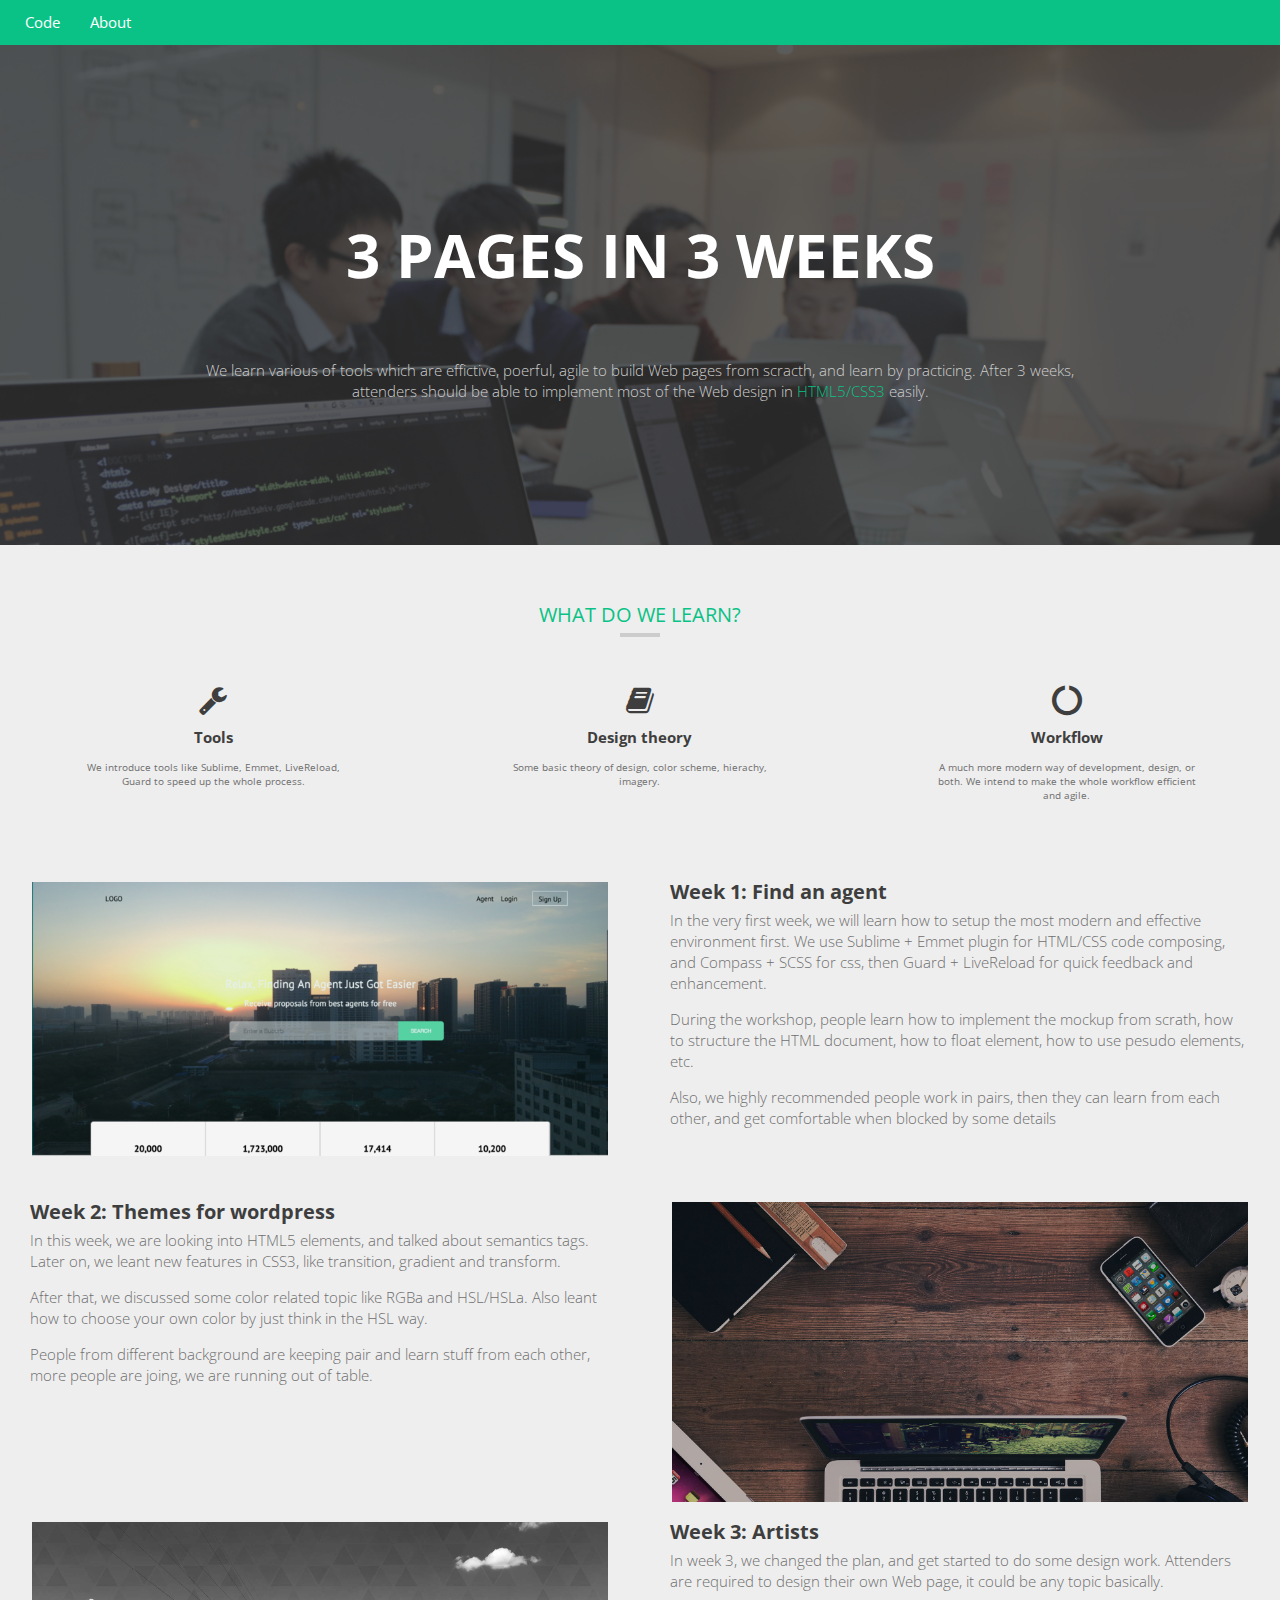
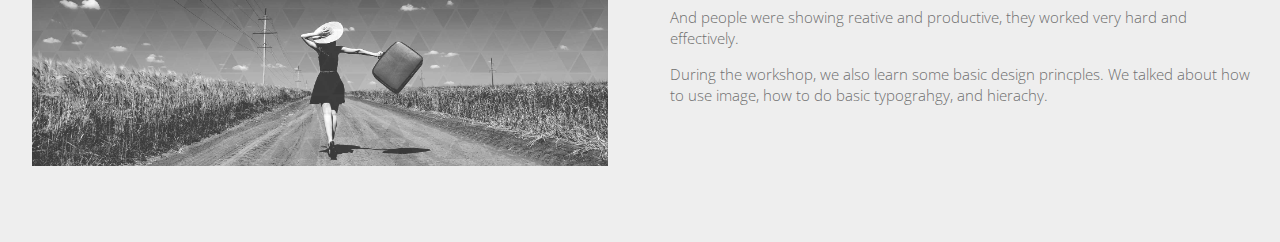
<file: index.html>
<!DOCTYPE html>
<html>

<head>
    <title>My Compass</title>
    <meta name="viewport" content="width=device-width, initial-scale=1">
    <meta charset="UTF-8">
    <!--[if IE]>
	    <script src="http://html5shiv.googlecode.com/svn/trunk/html5.js"></script>
		<![endif]-->
<!-- 		<link rel="stylesheet" media="screen and (max-width: 480px)" href="numbers-small.css">
 -->
 		<link rel="stylesheet" href="http://fonts.googleapis.com/css?family=Open+Sans:300italic,400italic,600italic,300,600,400">
		<link rel="stylesheet" href="font-awesome/css/font-awesome.min.css">

    <link rel="stylesheet" href="css/screen.css">
</head>

<body>

	<header>
		<ul>
			<li><a href="http://fortawesome.github.io/Font-Awesome/icons/">Code</a></li>
			<li><a href="http://icodeit.org/about-me">About</a></li>
		</ul>
	</header>

	<section class="hero">
		<h2>3 pages in 3 weeks</h2>
		<p>We learn various of tools which are effictive, poerful, agile to build Web pages from scracth, and learn by practicing. After 3 weeks, attenders should be able to implement most of the Web design in <span>HTML5/CSS3</span> easily.</p>
		<!-- <ul>
			<li>
				<a href="http://icodeit.org/portfolio-timeline/"
					 target="_blank" class="mask"></a>
				<img src="images/showcase.png" alt="" class="case">	 
				<article class="information">
					<section class="detail">
						<img src="images/AlanJui.jpg" alt="AlanJui" class="avator">
						<div class="contact">
							<span class="name">Alan Jui</span>
							<span class="role">Dev</span>
							<span class="date">2014-11-28</span>
							<p>My Portfolio</p>
						</div>
						<a href="#" class="like">
							<div class="icon-heart">
								<i class="fa fa-heart-o"></i>
							</div>
						</a>
					</section>
				</article>
			</li>
		</ul> -->
	</section>

	<section class="topics container">
		<h3>What do we learn?</h3>
		<ul>
			<li>
				<div class="subject">
					<i class="fa fa-wrench"></i>
					<h4>Tools</h4>
					<p>We introduce tools like Sublime, Emmet, LiveReload, Guard to speed up the whole process.</p>
				</div>
			</li>
			<li>
				<div class="subject">
					<i class="fa fa-book"></i>
					<h4>Design theory</h4>
					<p>Some basic theory of design, color scheme, hierachy, imagery.</p>
				</div>
			</li>
			<li>
				<div class="subject">
					<i class="fa fa-circle-o-notch"></i>
					<h4>Workflow</h4>
					<p>A much more modern way of development, design, or both. We intend to make the whole workflow efficient and agile.</p>
				</div>
			</li>
		</ul>
	</section>

	<section class="sample" id="week-1">
		<ul>
			<li>
				<div class="thumb">
					<img src="images/accessiblity-resized.png" alt="Accessiblity">
				</div>
			</li>
			<li>
				<div class="description">
					<h4>Week 1: Find an agent</h4>
					<p>In the very first week, we will learn how to setup the most modern and effective environment first. We use Sublime + Emmet plugin for HTML/CSS code composing, and Compass + SCSS for css, then Guard + LiveReload for quick feedback and enhancement.</p>
					<p>During the workshop, people learn how to implement the mockup from scrath, how to structure the HTML document, how to float element, how to use pesudo elements, etc.</p>
					<p>Also, we highly recommended people work in pairs, then they can learn from each other, and get comfortable when blocked by some details</p>
				</div>
			</li>
		</ul>
	</section>
	
	<section class="sample" id="week-2">
		<ul>
			<li>
				<div class="description">
					<h4>Week 2: Themes for wordpress</h4>
					<p>In this week, we are looking into HTML5 elements, and talked about semantics tags. Later on, we leant new features in CSS3, like transition, gradient and transform.</p>
					<p>After that, we discussed some color related topic like RGBa and HSL/HSLa. Also leant how to choose your own color by just think in the HSL way.</p>
					<p>People from different background are keeping pair and learn stuff from each other, more people are joing, we are running out of table.</p>
				</div>
			</li>
			<li>
				<div class="thumb">
					<img src="images/hero-2.jpg" alt="Themes">
				</div>
			</li>

		</ul>
	</section>

	<section class="sample" id="week-3">
		<ul>
			<li>
				<div class="thumb">
					<img src="images/hero.jpg" alt="Artists">
				</div>
			</li>
			<li>
				<div class="description">
					<h4>Week 3: Artists</h4>
					<p>In week 3, we changed the plan, and get started to do some design work. Attenders are required to design their own Web page, it could be any topic basically.</p>
					<p>And people were showing reative and productive, they worked very hard and effectively.</p>
					<p>During the workshop, we also learn some basic design princples. We talked about how to use image, how to do basic typograhgy, and hierachy.</p>
				</div>
			</li>
		</ul>
	</section>
</body>

</html>
</file>
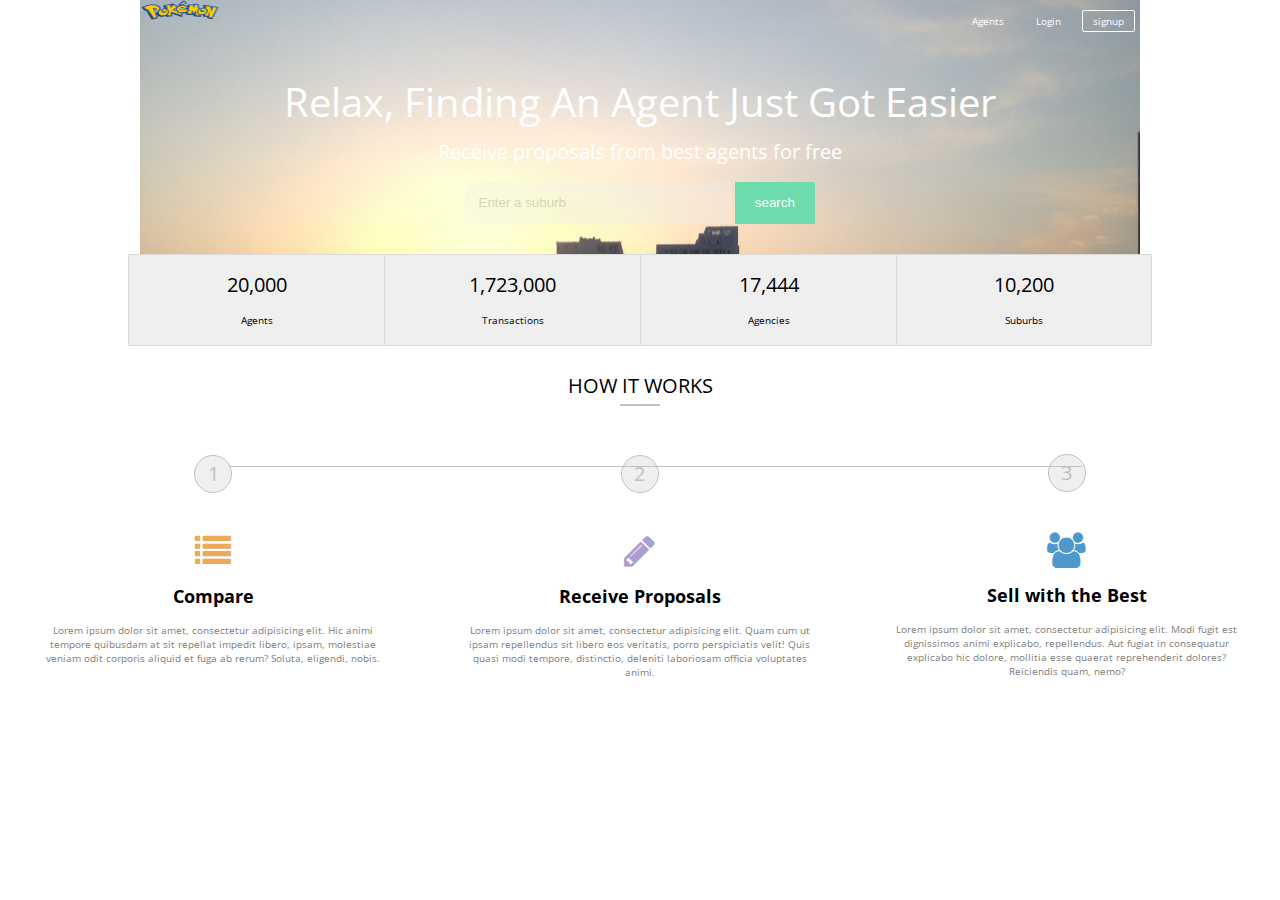
<file: week1.html>
<!DOCTYPE html>
<html>

<head>
    <title>My Compass</title>
    <meta name="viewport" content="width=device-width, initial-scale=1">
    <meta charset="UTF-8">
    <!--[if IE]>
	    <script src="http://html5shiv.googlecode.com/svn/trunk/html5.js"></script>
	<![endif]-->
		<link href='http://fonts.googleapis.com/css?family=Open+Sans:300italic,400italic,600italic,300,600,400' rel='stylesheet' type='text/css'>
		<link rel="stylesheet" href="font-awesome/css/font-awesome.min.css">

    <link href="css/week1.css" type="text/css" rel="stylesheet">
</head>

<body>
	
	<section class="hero">
		<header>
			<img src="images/logo.png" alt="logo">
			<ul>
				<li>Agents</li>
				<li>Login</li>
				<li>signup</li>
			</ul>
		</header>
		<h1>Relax, Finding An Agent Just Got Easier</h1>
		<h2>Receive proposals from best agents for free</h2>
		<form action="">
			<input type="text" placeholder="Enter a suburb">
			<input type="button" value="search">
		</form>
	</section>

	<section class="numbers">
		<ul>
			<li class="number">
				<h2>20,000</h2>
				<h3>Agents</h3>
			</li>
			<li class="number">
				<h2>1,723,000</h2>
				<h3>Transactions</h3>
			</li>
			<li class="number">
				<h2>17,444</h2>
				<h3>Agencies</h3>
			</li>
			<li class="number">
				<h2>10,200</h2>
				<h3>Suburbs</h3>
			</li>
		</ul>
	</section>

	<!-- <i class="fa fa-camera-retro fa-5x"></i> fa-5x -->
	<section class="how-it-works">
		<h2>How it works</h2>
		<ul>
			<li>
				<div class="detail">
					<span class="number">1</span>
					<i class="fa fa-list"></i>
					<h3>Compare</h3>
					<p>Lorem ipsum dolor sit amet, consectetur adipisicing elit. Hic animi tempore quibusdam at sit repellat impedit libero, ipsam, molestiae veniam odit corporis aliquid et fuga ab rerum? Soluta, eligendi, nobis. </p>
				</div>
			</li>
			<li>
				<div class="detail">
					<span class="number">2</span>
					<i class="fa fa-pencil"></i>
					<h3>Receive Proposals</h3>
					<p>Lorem ipsum dolor sit amet, consectetur adipisicing elit. Quam cum ut ipsam repellendus sit libero eos veritatis, porro perspiciatis velit! Quis quasi modi tempore, distinctio, deleniti laboriosam officia voluptates animi.</p>
				</div>
			</li>
			<li>
				<div class="detail">
					<span class="number">3</span>
					<i class="fa fa-users"></i>
					<h3>Sell with the Best</h3>
					<p>Lorem ipsum dolor sit amet, consectetur adipisicing elit. Modi fugit est dignissimos animi explicabo, repellendus. Aut fugiat in consequatur explicabo hic dolore, mollitia esse quaerat reprehenderit dolores? Reiciendis quam, nemo?</p>
				</div>
			</li>
		</ul>
	</section>

</body>

</html>
</file>
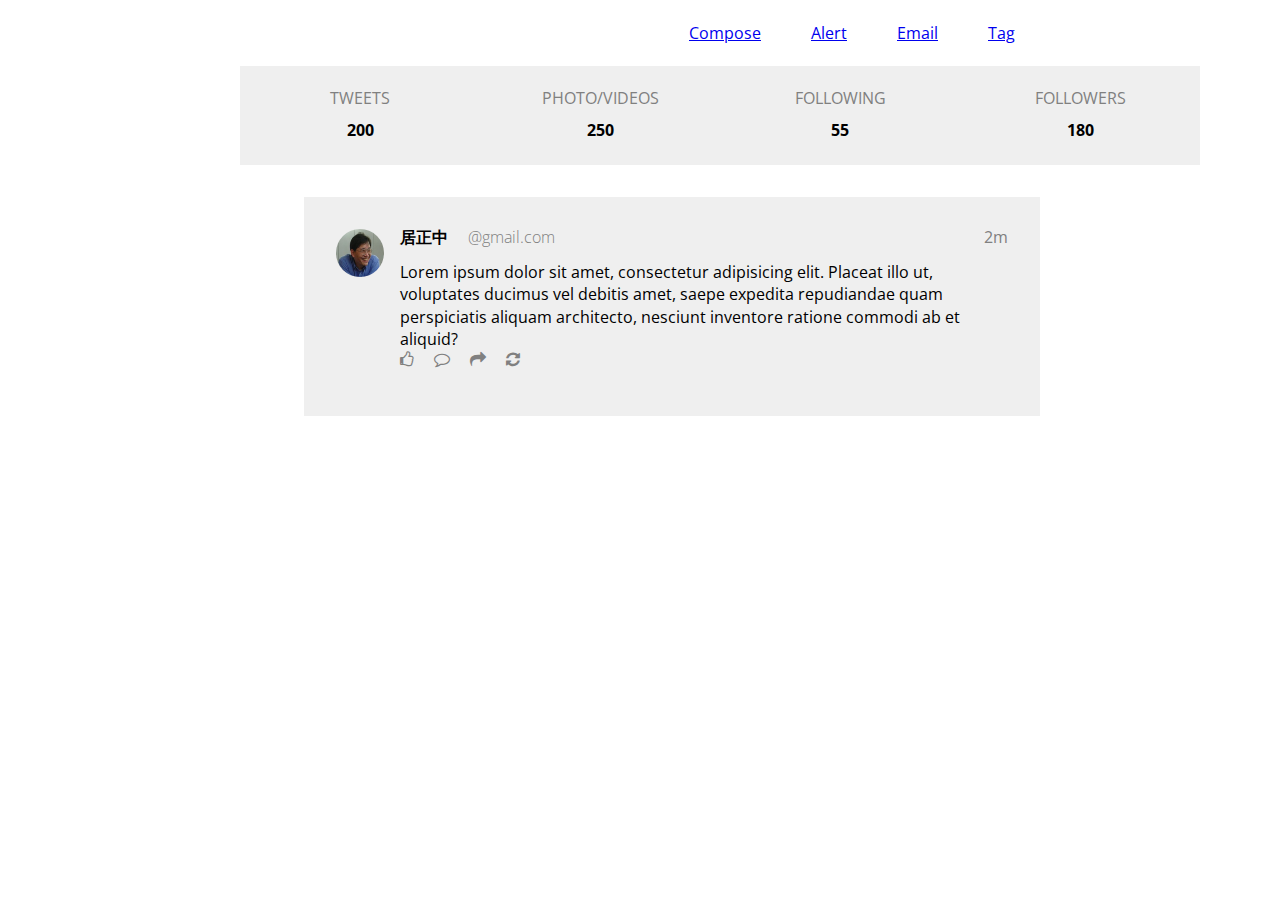
<file: week2.html>
<!DOCTYPE html>
<html>

<head>
    <title>My Compass</title>
    <meta name="viewport" content="width=device-width, initial-scale=1">
    <meta charset="UTF-8">
    <!--[if IE]>
	    <script src="http://html5shiv.googlecode.com/svn/trunk/html5.js"></script>
		<![endif]-->
<!-- 		<link rel="stylesheet" media="screen and (max-width: 480px)" href="numbers-small.css">
 -->		<link href='http://fonts.googleapis.com/css?family=Open+Sans:300italic,400italic,600italic,300,600,400' rel='stylesheet' type='text/css'>
		<link rel="stylesheet" href="font-awesome/css/font-awesome.min.css">

    <link href="css/week2.css" type="text/css" rel="stylesheet">
</head>

<body>

	<header>
		<nav>
			<ul>
				<li><a href="#" class="compose">Compose</a></li>
				<li><a href="#" class="alert">Alert</a></li>
				<li><a href="#" class="email">Email</a></li>
				<li><a href="#" class="tag">Tag</a></li>
			</ul>
		</nav>
	</header>

	<aside>
		<div class="profile"></div>
		<div class="gallery"></div>
		<div class="activities"></div>
	</aside>

	<section class="numbers">
		<ul>
			<li class="item">
				<h4>Tweets</h4>
				<p>200</p>
			</li>
			<li class="item">
				<h4>Photo/Videos</h4>
				<p>250</p>
			</li>
			<li class="item">
				<h4>Following</h4>
				<p>55</p>
			</li>
			<li class="item">
				<h4>Followers</h4>
				<p>180</p>
			</li>
		</ul>
	</section>

	<section class="content">
		<div class="articles">
			<article class="post">
				<img src="images/AlanJui.jpg" alt="Alan Jui" class="avator">
				<section class="content">
					<header>
						<span class="name">居正中</span>
						<span class="account">@gmail.com</span>
						<span class="time">2m</span>
					</header>
					<p>Lorem ipsum dolor sit amet, consectetur adipisicing elit. Placeat illo ut, voluptates ducimus vel debitis amet, saepe expedita repudiandae quam perspiciatis aliquam architecto, nesciunt inventore ratione commodi ab et aliquid?</p>
					<footer>
						<nav>
							<a href=""><i class="fa fa-thumbs-o-up"></i></a>
							<a href=""><i class="fa fa-comment-o"></i></a>
							<a href=""><i class="fa fa-share"></i></a>
							<a href=""><i class="fa fa-refresh"></i></a>
							<a href=""><i class="fa fa-maximize"></i></a>
						</nav>
					</footer>
				</section>
			</article>
			<article></article>
			<article></article>
			<article></article>
		</div>
	</section>

	<aside>
		<div class="trends"></div>
		<div class="to-follow"></div>
	</aside>

	<footer>
		<div class="copyright"></div>
	</footer>

</body>

</html>
</file>
<file: css/screen.css>
/* Welcome to Compass.
 * In this file you should write your main styles. (or centralize your imports)
 * Import this file using the following HTML or equivalent:
 * <link href="/stylesheets/screen.css" media="screen, projection" rel="stylesheet" type="text/css" /> */
html, body, div, span, applet, object, iframe,
h1, h2, h3, h4, h5, h6, p, blockquote, pre,
a, abbr, acronym, address, big, cite, code,
del, dfn, em, img, ins, kbd, q, s, samp,
small, strike, strong, sub, sup, tt, var,
b, u, i, center,
dl, dt, dd, ol, ul, li,
fieldset, form, label, legend,
table, caption, tbody, tfoot, thead, tr, th, td,
article, aside, canvas, details, embed,
figure, figcaption, footer, header, hgroup,
menu, nav, output, ruby, section, summary,
time, mark, audio, video {
  margin: 0;
  padding: 0;
  border: 0;
  font: inherit;
  font-size: 100%;
  vertical-align: baseline; }

html {
  line-height: 1; }

ol, ul {
  list-style: none; }

table {
  border-collapse: collapse;
  border-spacing: 0; }

caption, th, td {
  text-align: left;
  font-weight: normal;
  vertical-align: middle; }

q, blockquote {
  quotes: none; }
  q:before, q:after, blockquote:before, blockquote:after {
    content: "";
    content: none; }

a img {
  border: none; }

article, aside, details, figcaption, figure, footer, header, hgroup, main, menu, nav, section, summary {
  display: block; }

body {
  font-size: 62.5%;
  font-family: "Open Sans", sans-serif;
  text-align: center;
  color: #3e3e3e;
  background-color: #eeeeee;
  width: 100%; }

header {
  padding: 0 1em;
  background-color: #0ac285;
  overflow: hidden;
  *zoom: 1; }
  header li {
    float: left; }
    header li a {
      font-size: 1.5em;
      text-decoration: none;
      color: white;
      display: inline-block;
      padding: 1em 1em; }
    header li:hover {
      background-color: #09aa74; }

.hero {
  width: 100%;
  min-height: 50em;
  position: relative;
  background-color: #333333;
  z-index: 1; }
  .hero li {
    float: left;
    width: 33.33%;
    box-sizing: border-box;
    position: relative;
    height: 22em;
    overflow: hidden; }
    .hero li .case {
      width: 100%; }
    .hero li:hover .mask {
      top: 0; }
    .hero li .mask {
      display: block;
      position: absolute;
      top: -22em;
      left: 0;
      height: 100%;
      width: 100%;
      background-color: #3e3e3e;
      opacity: .1; }
  .hero:after {
    background: url("../images/hero.png");
    background-size: cover;
    position: absolute;
    content: '';
    z-index: -1;
    opacity: .2;
    width: 100%;
    height: 100%;
    top: 0;
    left: 0; }
  .hero h2 {
    font-size: 6em;
    font-weight: bold;
    padding: 3em 0 1em 0;
    text-transform: uppercase;
    color: white; }
  .hero p {
    color: #cecece;
    font-size: 1.5em;
    font-weight: lighter;
    line-height: 1.4;
    max-width: 70%;
    padding: 1em 0 8em;
    margin: 0 auto; }
    .hero p span {
      color: #0ac285; }

.information {
  position: absolute;
  background-color: #3e3e3e;
  top: 22em;
  left: 0;
  width: 100%;
  height: 100%;
  opacity: .9;
  transition: all .4s ease-in-out;
  text-align: left;
  padding: 0 1em;
  box-sizing: border-box;
  color: white;
  overflow: hidden;
  *zoom: 1; }
  .information h3 {
    font-size: 2em;
    padding: 1em 0; }
  .information .detail {
    position: relative;
    padding-top: 2em; }
    .information .detail .avator {
      position: absolute;
      width: 3em;
      height: 3em;
      bottom: 0;
      -moz-border-radius: 100%;
      -webkit-border-radius: 100%;
      border-radius: 100%; }
    .information .detail p {
      padding: .5em 0 0 0;
      font-size: 1.5em; }
    .information .detail .contact {
      margin-left: 4em; }
      .information .detail .contact .name {
        font-weight: bold;
        margin-right: .5em; }
      .information .detail .contact .role {
        color: #eeeeee; }
    .information .detail .like {
      position: absolute;
      font-size: 2em;
      bottom: 0;
      right: 0;
      color: white;
      background-color: #0ac285;
      border: 1px solid #0ac285;
      padding: .2em;
      -moz-border-radius: 100%;
      -webkit-border-radius: 100%;
      border-radius: 100%;
      transition: all .3s ease-in-out; }
      .information .detail .like:hover {
        color: #0ac285;
        background-color: white;
        border: 1px solid transparent; }

.topics {
  padding: 2em 0 4em;
  overflow: hidden;
  *zoom: 1; }
  .topics h3 {
    font-size: 2em;
    text-transform: uppercase;
    color: #0ac285;
    padding: 2em 0; }
    .topics h3:after {
      content: "";
      display: block;
      background-color: #cccccc;
      width: 2em;
      height: .2em;
      margin: .4em auto; }
  .topics li {
    float: left;
    width: 33.33%; }
    .topics li i {
      font-size: 3em; }
    .topics li h4 {
      font-size: 1.5em;
      padding: 1em 0;
      font-weight: bold; }
    .topics li p {
      line-height: 1.4;
      color: #6e6e6e;
      padding: 0 8em;
      margin-bottom: 4em; }

.sample {
  overflow: hidden;
  *zoom: 1; }
  .sample li {
    float: left;
    width: 50%;
    margin-bottom: 2em; }
    .sample li .thumb {
      width: 100%;
      height: 30em;
      overflow: hidden; }
      .sample li .thumb img {
        width: 90%;
        margin: 0 auto; }
    .sample li .description h4 {
      text-align: left;
      padding-left: 1.5em;
      font-size: 2em;
      font-weight: bold; }
    .sample li .description p {
      font-size: 1.5em;
      font-weight: lighter;
      color: #6e6e6e;
      line-height: 1.4;
      text-align: left;
      padding: .5em 2em; }
</file>
<file: css/week1.css>
/* Welcome to Compass.
 * In this file you should write your main styles. (or centralize your imports)
 * Import this file using the following HTML or equivalent:
 * <link href="/stylesheets/screen.css" media="screen, projection" rel="stylesheet" type="text/css" /> */
html, body, div, span, applet, object, iframe,
h1, h2, h3, h4, h5, h6, p, blockquote, pre,
a, abbr, acronym, address, big, cite, code,
del, dfn, em, img, ins, kbd, q, s, samp,
small, strike, strong, sub, sup, tt, var,
b, u, i, center,
dl, dt, dd, ol, ul, li,
fieldset, form, label, legend,
table, caption, tbody, tfoot, thead, tr, th, td,
article, aside, canvas, details, embed,
figure, figcaption, footer, header, hgroup,
menu, nav, output, ruby, section, summary,
time, mark, audio, video {
  margin: 0;
  padding: 0;
  border: 0;
  font: inherit;
  font-size: 100%;
  vertical-align: baseline; }

html {
  line-height: 1; }

ol, ul {
  list-style: none; }

table {
  border-collapse: collapse;
  border-spacing: 0; }

caption, th, td {
  text-align: left;
  font-weight: normal;
  vertical-align: middle; }

q, blockquote {
  quotes: none; }
  q:before, q:after, blockquote:before, blockquote:after {
    content: "";
    content: none; }

a img {
  border: none; }

article, aside, details, figcaption, figure, footer, header, hgroup, main, menu, nav, section, summary {
  display: block; }

body {
  font-family: 'Open Sans', sans-serif;
  font-size: 62.5%;
  text-align: center; }

.hero {
  max-width: 100em;
  margin: 0 auto;
  background: url("../images/sunset-resized.jpg");
  background-size: cover;
  color: #ffffff; }
  .hero header {
    overflow: hidden;
    *zoom: 1; }
    .hero header img {
      width: 8em;
      height: 2em;
      float: left; }
    .hero header ul {
      float: right; }
      .hero header ul li {
        float: left;
        margin: 1em .5em;
        padding: .5em 1em;
        border: 1px solid transparent;
        border-radius: 2px; }
        .hero header ul li:last-child {
          border: 1px solid #ffffff; }
  .hero h1 {
    font-size: 4em;
    padding: 1em 0 .5em 0; }
  .hero h2 {
    font-size: 2em; }
  .hero form {
    padding: 2em 0 4em 0; }
    .hero form input[type="text"] {
      padding: 1em;
      border: 0;
      width: 18em;
      border-radius: 2px 0 0 2px;
      background: #efefef;
      opacity: .3; }
    .hero form input[type="button"] {
      color: #ffffff;
      padding: 1em;
      border: 0;
      width: 6em;
      border-radius: 0 2px 2px 0;
      background-color: #6cdcac; }

.numbers {
  width: 80%;
  margin: 0 auto; }
  .numbers ul {
    position: relative;
    top: -1em;
    background: #efefef;
    overflow: hidden;
    *zoom: 1; }
    .numbers ul li {
      float: left;
      width: 25%;
      box-sizing: border-box;
      border-top: 1px solid #d9dada;
      border-bottom: 1px solid #d9dada;
      border-left: 1px solid #d9dada; }
      .numbers ul li:last-child {
        border-right: 1px solid #d9dada; }
      .numbers ul li h2 {
        font-size: 2em;
        padding: 1em 0; }
      .numbers ul li h3 {
        padding: 0 0 2em 0; }

.how-it-works li {
  float: left;
  width: 33.33%; }
  .how-it-works li:before {
    display: block;
    content: "";
    background: silver;
    width: 100%;
    height: 1px;
    position: relative;
    top: 3.2em;
    left: 49%;
    margin: 0 2em;
    z-index: 1; }
  .how-it-works li:last-child:before {
    display: none; }
.how-it-works h2 {
  font-size: 2em;
  text-transform: uppercase;
  padding: 1em 0; }
  .how-it-works h2:after {
    display: block;
    content: "";
    background-color: silver;
    width: 2em;
    height: .1em;
    margin: .4em auto; }
.how-it-works h3 {
  font-size: 1.8em;
  font-weight: bold;
  margin: 1em 0; }
.how-it-works p {
  padding: 0 4em;
  color: grey;
  line-height: 1.4em; }
.how-it-works .number {
  font-size: 2em;
  color: silver;
  background-color: #efefef;
  border: 1px solid silver;
  width: 1em;
  height: 1em;
  display: block;
  margin: 1em auto 2em;
  padding: .4em;
  z-index: 2;
  -moz-border-radius: 100%;
  -webkit-border-radius: 100%;
  border-radius: 100%; }
.how-it-works i {
  font-size: 3.6em; }
.how-it-works .fa-list {
  color: #eca95a; }
.how-it-works .fa-pencil {
  color: #ac9cd2; }
.how-it-works .fa-users {
  color: #4d99cb; }
</file>
<file: css/week2.css>
/* Welcome to Compass.
 * In this file you should write your main styles. (or centralize your imports)
 * Import this file using the following HTML or equivalent:
 * <link href="/stylesheets/screen.css" media="screen, projection" rel="stylesheet" type="text/css" /> */
html, body, div, span, applet, object, iframe,
h1, h2, h3, h4, h5, h6, p, blockquote, pre,
a, abbr, acronym, address, big, cite, code,
del, dfn, em, img, ins, kbd, q, s, samp,
small, strike, strong, sub, sup, tt, var,
b, u, i, center,
dl, dt, dd, ol, ul, li,
fieldset, form, label, legend,
table, caption, tbody, tfoot, thead, tr, th, td,
article, aside, canvas, details, embed,
figure, figcaption, footer, header, hgroup,
menu, nav, output, ruby, section, summary,
time, mark, audio, video {
  margin: 0;
  padding: 0;
  border: 0;
  font: inherit;
  font-size: 100%;
  vertical-align: baseline; }

html {
  line-height: 1; }

ol, ul {
  list-style: none; }

table {
  border-collapse: collapse;
  border-spacing: 0; }

caption, th, td {
  text-align: left;
  font-weight: normal;
  vertical-align: middle; }

q, blockquote {
  quotes: none; }
  q:before, q:after, blockquote:before, blockquote:after {
    content: "";
    content: none; }

a img {
  border: none; }

article, aside, details, figcaption, figure, footer, header, hgroup, main, menu, nav, section, summary {
  display: block; }

body {
  font-family: 'Open Sans', sans-serif;
  text-align: center;
  width: 800px;
  margin: 0 auto; }

header nav ul {
  float: right; }
  header nav ul li {
    float: left;
    margin: 1em .5em;
    padding: .5em 1em;
    border: 1px solid transparent;
    border-radius: 2px; }
    header nav ul li:last-child {
      border: 1px solid white; }

.numbers {
  width: 60em;
  margin: 2em auto;
  background: #efefef;
  overflow: hidden;
  *zoom: 1; }
  .numbers li {
    float: left;
    width: 25%;
    box-sizing: border-box;
    padding: 1.5em 3em;
    border-bottom: 3px solid transparent;
    transition: all .3s ease-in; }
    @media only screen and (min-width: 321px) and (max-width: 1023px) {
      .numbers li {
        width: 50%; } }
    @media only screen and (max-width: 320px) {
      .numbers li {
        float: none;
        width: 100%; } }
    .numbers li h4 {
      text-transform: uppercase;
      color: gray; }
    .numbers li p {
      margin-top: 1em;
      font-weight: bold; }
    .numbers li:hover {
      border-bottom: 3px solid #0099CC; }

.content {
  margin-left: 4em; }
  .content span {
    margin-right: 1em; }
    .content span.name {
      font-weight: bold; }
    .content span.account {
      font-weight: lighter;
      color: gray; }
    .content span.time {
      color: gray;
      float: right;
      margin-right: 0; }
  .content .post {
    position: relative;
    text-align: left;
    padding: 2em;
    background: #efefef;
    border-bottom: 1px solid #efefef; }
    .content .post header {
      margin-bottom: 1em; }
    .content .post section {
      margin-bottom: 1em; }
      .content .post section p {
        line-height: 1.4em;
        font-weight: normal; }
      .content .post section img {
        width: 100%;
        margin-bottom: 1em; }
    .content .post footer a {
      text-decoration: none;
      color: gray;
      margin-right: 1em; }
      .content .post footer a:last-child {
        float: right;
        margin-right: 0; }
      .content .post footer a:hover {
        color: #000000; }

.avator {
  width: 3em;
  height: 3em;
  -moz-border-radius: 100%;
  -webkit-border-radius: 100%;
  border-radius: 100%;
  position: absolute;
  top: 2em;
  left: 2em; }
</file>
